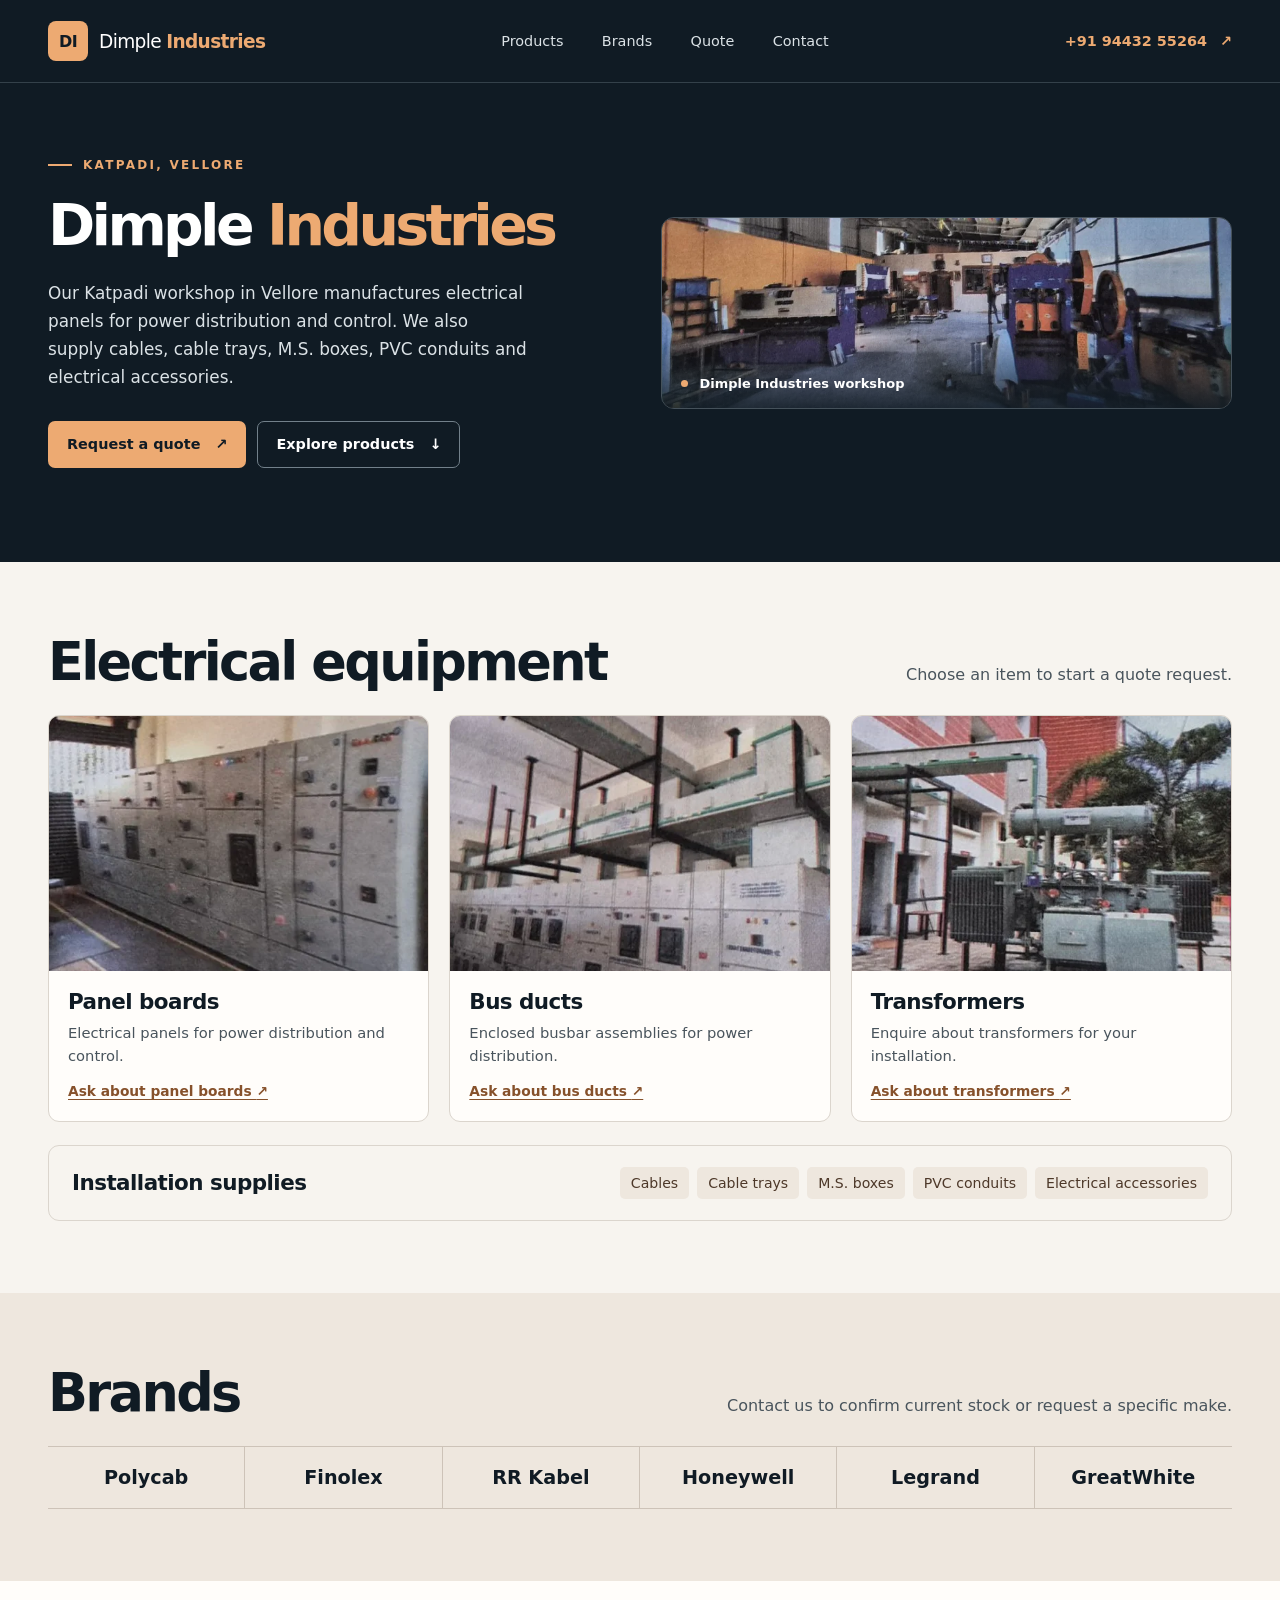
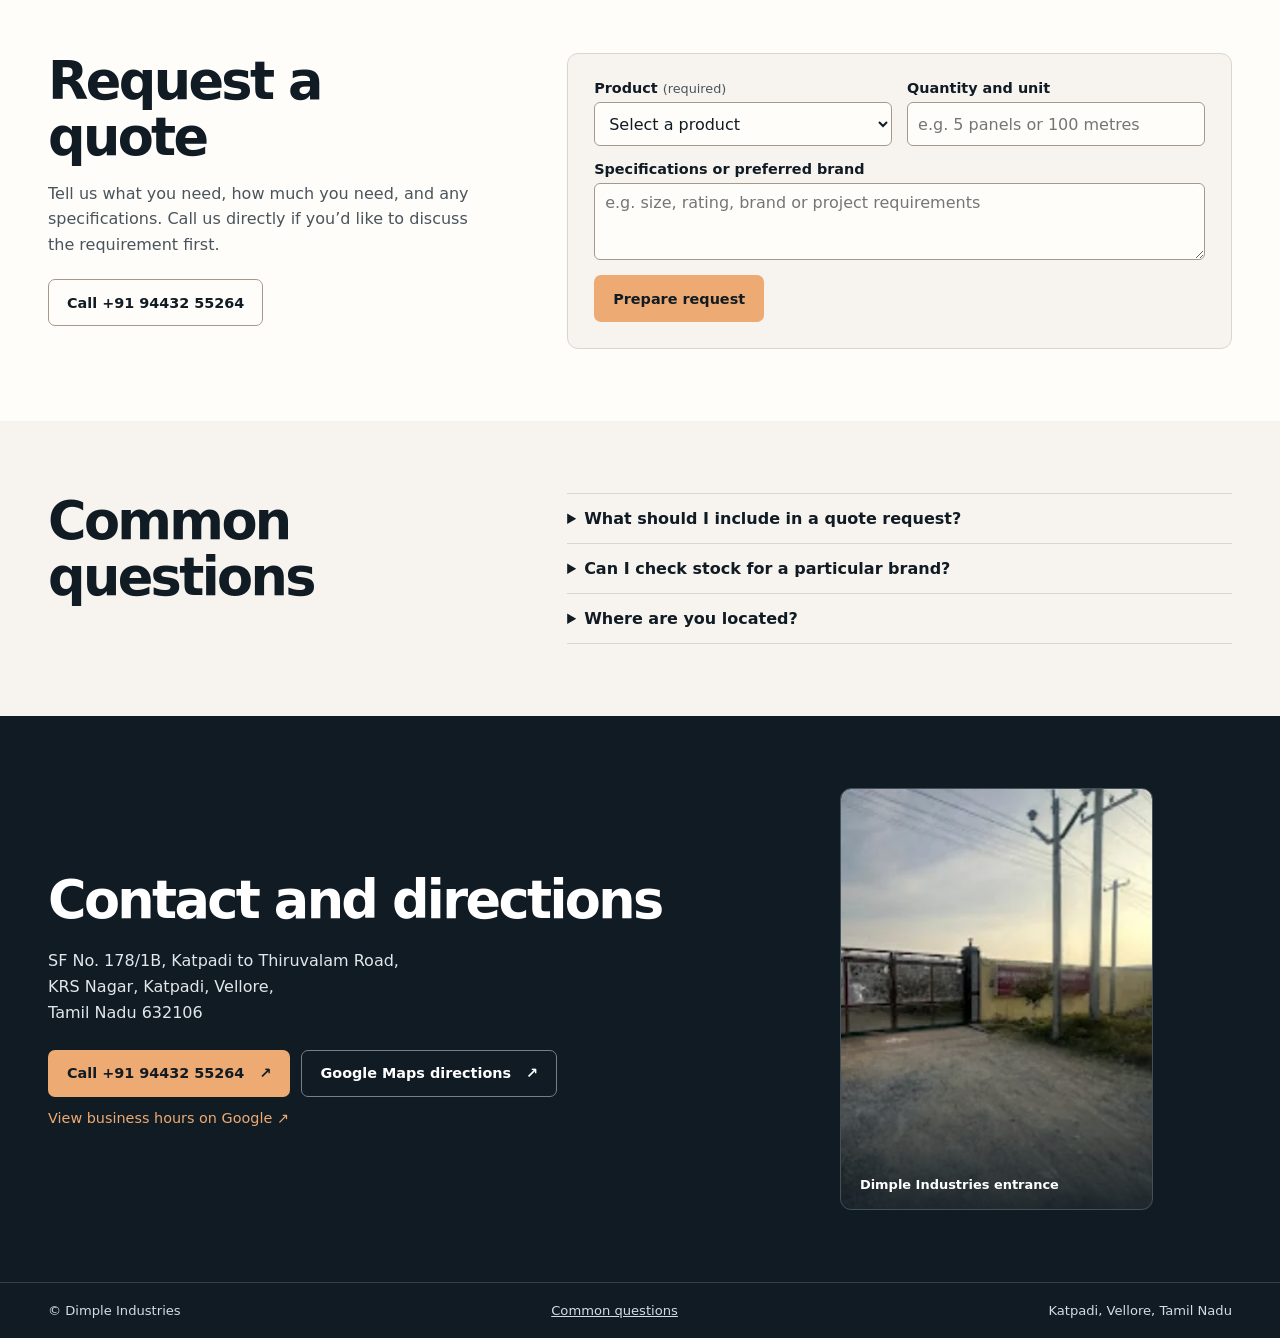
<file: index.html>
<!doctype html>
<html lang="en-IN">
<head>
  <meta charset="utf-8">
  <meta name="viewport" content="width=device-width,initial-scale=1">
  <meta name="theme-color" content="#101b24">
  <title>Dimple Electricals and Industries, Vellore | Electrical Panels</title>
  <meta name="description" content="Dimple Electricals and Industries in Katpadi, Vellore manufactures electrical panels and supplies bus ducts, cables, cable trays, M.S. boxes and PVC conduits.">
  <link rel="canonical" href="https://dimple-industries.github.io/">
  <meta property="og:type" content="website">
  <meta property="og:site_name" content="Dimple Electricals and Industries">
  <meta property="og:title" content="Dimple Electricals and Industries, Vellore | Electrical Panels">
  <meta property="og:description" content="Dimple Electricals and Industries in Katpadi, Vellore manufactures electrical panels and supplies bus ducts, cables, cable trays, M.S. boxes and PVC conduits.">
  <meta property="og:url" content="https://dimple-industries.github.io/">
  <meta property="og:image" content="https://dimple-industries.github.io/di-media/workshop.webp">
  <link rel="icon" href="/favicon.svg" type="image/svg+xml">
  <link rel="stylesheet" href="di-site.css?v=4">
  <script src="di-quote.js" defer></script>
  <script type="application/ld+json">
  {
    "@context": "https://schema.org",
    "@graph": [
      {
        "@type": "WebSite",
        "@id": "https://dimple-industries.github.io/#website",
        "url": "https://dimple-industries.github.io/",
        "name": "Dimple Electricals and Industries",
        "alternateName": "Dimple Industries",
        "publisher": {
          "@id": "https://dimple-industries.github.io/#business"
        }
      },
      {
        "@type": "LocalBusiness",
        "@id": "https://dimple-industries.github.io/#business",
        "name": "Dimple Electricals and Industries",
        "alternateName": [
          "Dimple Industries",
          "Dimple Electricals & Industries"
        ],
        "url": "https://dimple-industries.github.io/",
        "description": "Dimple Electricals and Industries in Katpadi, Vellore manufactures electrical panels and supplies bus ducts, cables, cable trays, M.S. boxes and PVC conduits.",
        "telephone": "+919443255264",
        "image": "https://dimple-industries.github.io/di-media/workshop.webp",
        "hasMap": "https://www.google.com/maps/search/?api=1&query=Dimple%20Industries%2C%20Vellore&query_place_id=ChIJU9nTv3ZJrTsRFhPtjKHGCrg",
        "address": {
          "@type": "PostalAddress",
          "streetAddress": "SF No. 178/1B, Katpadi to Thiruvalam Road, KRS Nagar, Katpadi",
          "addressLocality": "Vellore",
          "addressRegion": "Tamil Nadu",
          "postalCode": "632106",
          "addressCountry": "IN"
        },
        "geo": {
          "@type": "GeoCoordinates",
          "latitude": 12.9681714,
          "longitude": 79.2094973
        }
      }
    ]
  }
  </script>
</head>
<body>
  <a class="skip" href="#main">Skip to content</a>
  <header class="top">
    <div class="wrap top-inner">
      <a class="brand" href="./" aria-label="Dimple Industries home">
        <span class="mark" aria-hidden="true">DI</span>
        <span>Dimple <strong>Industries</strong></span>
      </a>
      <nav aria-label="Main navigation">
        <a href="#products">Products</a>
        <a href="#brands">Brands</a>
        <a href="#quote">Quote</a>
        <a href="#contact">Contact</a>
      </nav>
      <a class="top-call" href="tel:+919443255264">+91 94432 55264 <span aria-hidden="true">↗</span></a>
    </div>
  </header>
  <main id="main">
    <section class="hero" aria-labelledby="hero-title">
      <div class="wrap hero-grid">
        <div class="hero-copy">
          <p class="eyebrow"><span></span> Katpadi, Vellore</p>
          <h1 id="hero-title">Dimple <em>Industries</em></h1>
          <p class="intro">Our Katpadi workshop in Vellore manufactures electrical panels for power distribution and control. We also supply cables, cable trays, M.S. boxes, PVC conduits and electrical accessories.</p>
          <div class="actions">
            <a class="button primary" href="#quote">Request a quote <span aria-hidden="true">↗</span></a>
            <a class="button outline" href="#products">Explore products <span aria-hidden="true">↓</span></a>
          </div>
        </div>
        <figure class="hero-photo">
          <img src="di-media/workshop.webp" alt="Inside the Dimple Industries workshop with metalworking machinery" width="1050" height="350" fetchpriority="high">
          <figcaption><span aria-hidden="true"></span> Dimple Industries workshop</figcaption>
        </figure>
      </div>
    </section>

    <section id="products" class="products" aria-labelledby="products-title">
      <div class="wrap">
        <div class="section-heading">
          <h2 id="products-title">Electrical equipment</h2>
          <p>Choose an item to start a quote request.</p>
        </div>
        <div class="cards">
          <article class="card">
            <img src="di-media/panel-boards.webp" alt="A row of electrical panel boards" width="550" height="370" loading="lazy">
            <div>
              <h3>Panel boards</h3>
              <p>Electrical panels for power distribution and control.</p>
              <a class="product-quote" href="#quote" data-product="Panel boards">Ask about panel boards <span aria-hidden="true">↗</span></a>
            </div>
          </article>
          <article class="card">
            <img src="di-media/bus-ducts.webp" alt="Overhead bus ducts above electrical equipment" width="550" height="370" loading="lazy">
            <div>
              <h3>Bus ducts</h3>
              <p>Enclosed busbar assemblies for power distribution.</p>
              <a class="product-quote" href="#quote" data-product="Bus ducts">Ask about bus ducts <span aria-hidden="true">↗</span></a>
            </div>
          </article>
          <article class="card">
            <img src="di-media/transformer.webp" alt="An installed outdoor electrical transformer" width="550" height="370" loading="lazy">
            <div>
              <h3>Transformers</h3>
              <p>Enquire about transformers for your installation.</p>
              <a class="product-quote" href="#quote" data-product="Transformers">Ask about transformers <span aria-hidden="true">↗</span></a>
            </div>
          </article>
        </div>
        <div class="materials">
          <h3>Installation supplies</h3>
          <ul>
            <li><a href="#quote" data-product="Cables">Cables</a></li>
            <li><a href="#quote" data-product="Cable trays">Cable trays</a></li>
            <li><a href="#quote" data-product="M.S. boxes">M.S. boxes</a></li>
            <li><a href="#quote" data-product="PVC conduits">PVC conduits</a></li>
            <li><a href="#quote" data-product="Electrical accessories">Electrical accessories</a></li>
          </ul>
        </div>
      </div>
    </section>

    <section id="brands" class="brands" aria-labelledby="brands-title">
      <div class="wrap">
        <div class="section-heading">
          <h2 id="brands-title">Brands</h2>
          <p>Contact us to confirm current stock or request a specific make.</p>
        </div>
        <ul class="brand-list">
          <li>Polycab</li><li>Finolex</li><li>RR Kabel</li><li>Honeywell</li><li>Legrand</li><li>GreatWhite</li>
        </ul>
      </div>
    </section>

    <section id="quote" class="quote" aria-labelledby="quote-title">
      <div class="wrap quote-grid">
        <div class="quote-copy">
          <h2 id="quote-title">Request a quote</h2>
          <p>Tell us what you need, how much you need, and any specifications. Call us directly if you’d like to discuss the requirement first.</p>
          <a class="button quote-secondary" href="tel:+919443255264">Call +91 94432 55264</a>
        </div>
        <form id="quote-form" class="quote-form" hidden>
          <div class="quote-fields">
            <label for="quote-product">
              Product <span>(required)</span>
              <select id="quote-product" name="product" required>
                <option value="">Select a product</option>
                <option>Panel boards</option>
                <option>Bus ducts</option>
                <option>Transformers</option>
                <option>Cables</option>
                <option>Cable trays</option>
                <option>M.S. boxes</option>
                <option>PVC conduits</option>
                <option>Electrical accessories</option>
                <option>Other electrical requirement</option>
              </select>
            </label>
            <label for="quote-quantity">
              Quantity and unit
              <input id="quote-quantity" name="quantity" type="text" maxlength="60" placeholder="e.g. 5 panels or 100 metres">
            </label>
            <label for="quote-details" class="quote-details">
              Specifications or preferred brand
              <textarea id="quote-details" name="details" rows="3" maxlength="500" placeholder="e.g. size, rating, brand or project requirements"></textarea>
            </label>
          </div>
          <button class="button primary" type="submit">Prepare request</button>
          <div id="quote-result" class="quote-result" hidden>
            <label for="quote-message">Your request</label>
            <textarea id="quote-message" rows="5" readonly aria-describedby="quote-instructions"></textarea>
            <p id="quote-instructions">Copy your request, then open SMS to paste and send it.</p>
            <div class="actions">
              <button id="quote-copy" class="button primary" type="button">Copy request</button>
              <a class="button quote-secondary" href="sms:+919443255264">Open SMS</a>
            </div>
            <p id="quote-status" role="status"></p>
          </div>
        </form>
      </div>
    </section>

    <section id="faq" class="faq" aria-labelledby="faq-title">
      <div class="wrap faq-grid">
        <h2 id="faq-title">Common questions</h2>
        <div class="faq-list">
          <details>
            <summary>What should I include in a quote request?</summary>
            <p>Include the product, quantity and unit, and any size, electrical rating, or preferred brand. Mention the project requirement if it affects the specification.</p>
          </details>
          <details>
            <summary>Can I check stock for a particular brand?</summary>
            <p>Call <a href="tel:+919443255264">+91 94432 55264</a> with the brand, model, and quantity so we can confirm availability.</p>
          </details>
          <details>
            <summary>Where are you located?</summary>
            <p>We’re on Katpadi to Thiruvalam Road in KRS Nagar, Katpadi, Vellore. Visit <a href="#contact">Contact and directions</a> for the map and business hours.</p>
          </details>
        </div>
      </div>
    </section>

    <section id="contact" class="contact" aria-labelledby="contact-title">
      <div class="wrap contact-grid">
        <div class="contact-copy">
          <h2 id="contact-title">Contact and directions</h2>
          <address>SF No. 178/1B, Katpadi to Thiruvalam Road,<br>KRS Nagar, Katpadi, Vellore,<br>Tamil Nadu 632106</address>
          <div class="actions">
            <a class="button primary" href="tel:+919443255264">Call +91 94432 55264 <span aria-hidden="true">↗</span></a>
            <a class="button outline" href="https://www.google.com/maps/dir/?api=1&amp;destination=Dimple%20Industries%2C%20Katpadi%2C%20Vellore&amp;destination_place_id=ChIJU9nTv3ZJrTsRFhPtjKHGCrg">Google Maps directions <span aria-hidden="true">↗</span></a>
          </div>
          <p class="listing"><a href="https://www.google.com/maps/search/?api=1&amp;query=Dimple%20Industries%2C%20Vellore&amp;query_place_id=ChIJU9nTv3ZJrTsRFhPtjKHGCrg">View business hours on Google <span aria-hidden="true">↗</span></a></p>
        </div>
        <figure class="contact-photo">
          <img src="di-media/entrance.webp" width="313" height="422" alt="Roadside entrance shown on the Dimple Industries Google Business Profile" loading="lazy">
          <figcaption>Dimple Industries entrance</figcaption>
        </figure>
      </div>
    </section>
  </main>
  <footer>
    <div class="wrap footer-inner">
      <span>© Dimple Industries</span>
      <a href="#faq">Common questions</a>
      <span>Katpadi, Vellore, Tamil Nadu</span>
    </div>
  </footer>
</body>
</html>
</file>
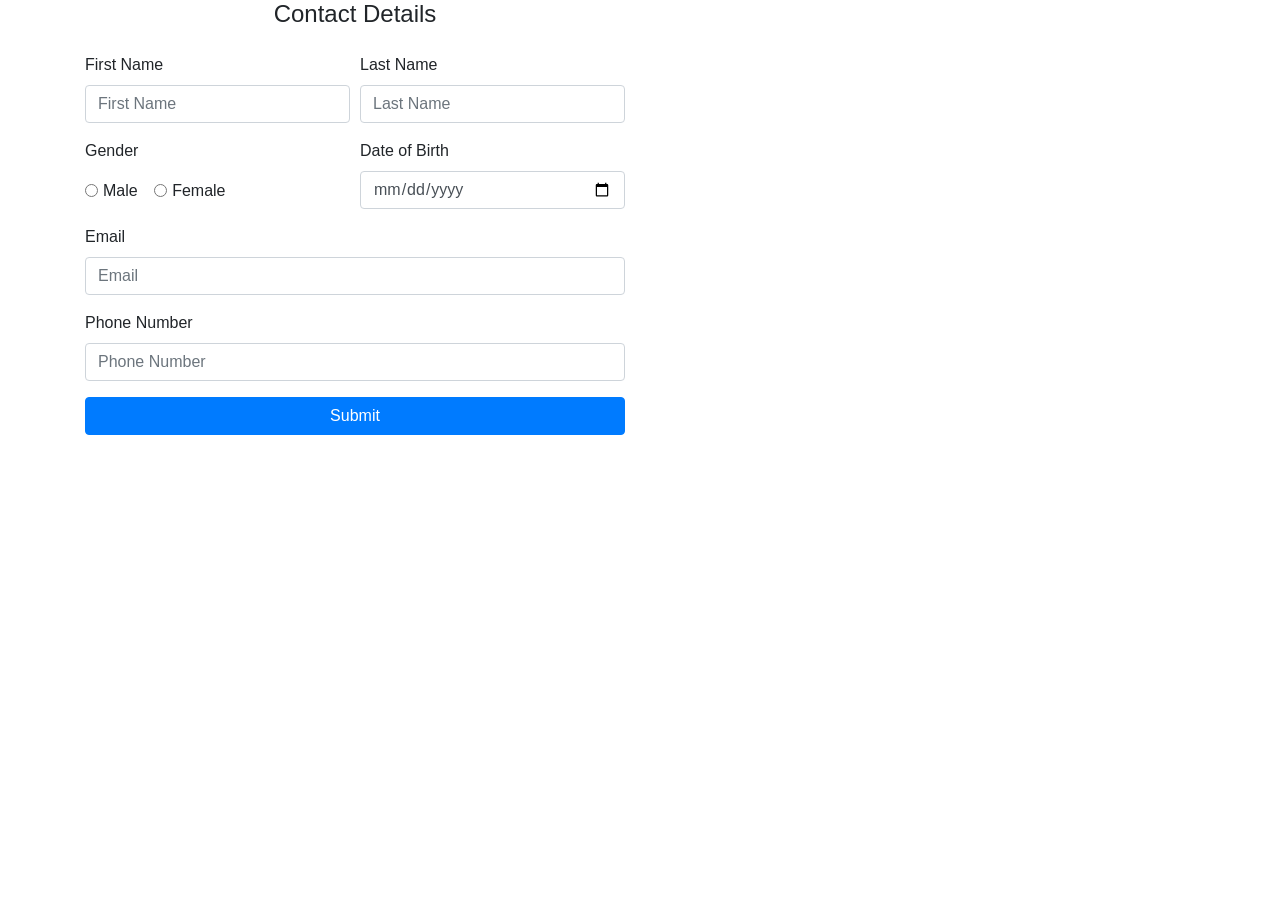
<file: appoinment.html>
<!DOCTYPE html>
<html>
  <head>
  
    <link rel="stylesheet" href="https://cdn.jsdelivr.net/npm/bootstrap@4.5.3/dist/css/bootstrap.min.css"
 integrity="sha384-TX8t27EcRE3e/ihU7zmQxVncDAy5uIKz4rEkgIXeMed4M0jlfIDPvg6uqKI2xXr2" 
crossorigin="anonymous">
  </head>
  
  <body>
    <div class="container">
            <div class="row">
                <div class="col-6">
                    <form id="myForm" onsubmit="handleFormSubmit(this)">
                        <p class="h4 mb-4 text-center">Contact Details</p>

                        <div class="form-row">
                            <div class="form-group col-md-6">
                                <label for="first_name">First Name</label>
                                <input type="text" class="form-control" id="first_name" name="first_name" placeholder="First Name">
                            </div>
                            <div class="form-group col-md-6">
                                <label for="last_name">Last Name</label>
                                <input type="text" class="form-control" id="last_name" name="last_name" placeholder="Last Name">
                            </div>
                        </div>

                        <div class="form-row">
                            <div class="form-group col-md-6">
                                <p>Gender</p>
                                <div class="form-check form-check-inline">
                                    <input class="form-check-input" type="radio" name="gender" id="male" value="male">
                                    <label class="form-check-label" for="male">Male</label>
                                </div>
                                <div class="form-check form-check-inline">
                                    <input class="form-check-input" type="radio" name="gender" id="female" value="female">
                                    <label class="form-check-label" for="female">Female</label>
                                </div>
                            </div>
                            <div class="form-group col-md-6">
                                <label for="dateOfBirth">Date of Birth</label>
                                <input type="date" class="form-control" id="dateOfBirth" name="dateOfBirth">
                            </div>
                        </div>

                        <div class="form-group">
                            <label for="email">Email</label>
                            <input type="email" class="form-control" id="email" name="email" placeholder="Email">
                        </div>

                        <div class="form-group">
                            <label for="phone">Phone Number</label>
                            <input type="tel" class="form-control" id="phone" name="phone" placeholder="Phone Number">
                        </div>

                        <button type="submit" class="btn btn-primary btn-block">Submit</button>
                    </form>
                    <div id="output"></div>
                </div>
            </div>      
        </div>
  </body>
</html>
</file>
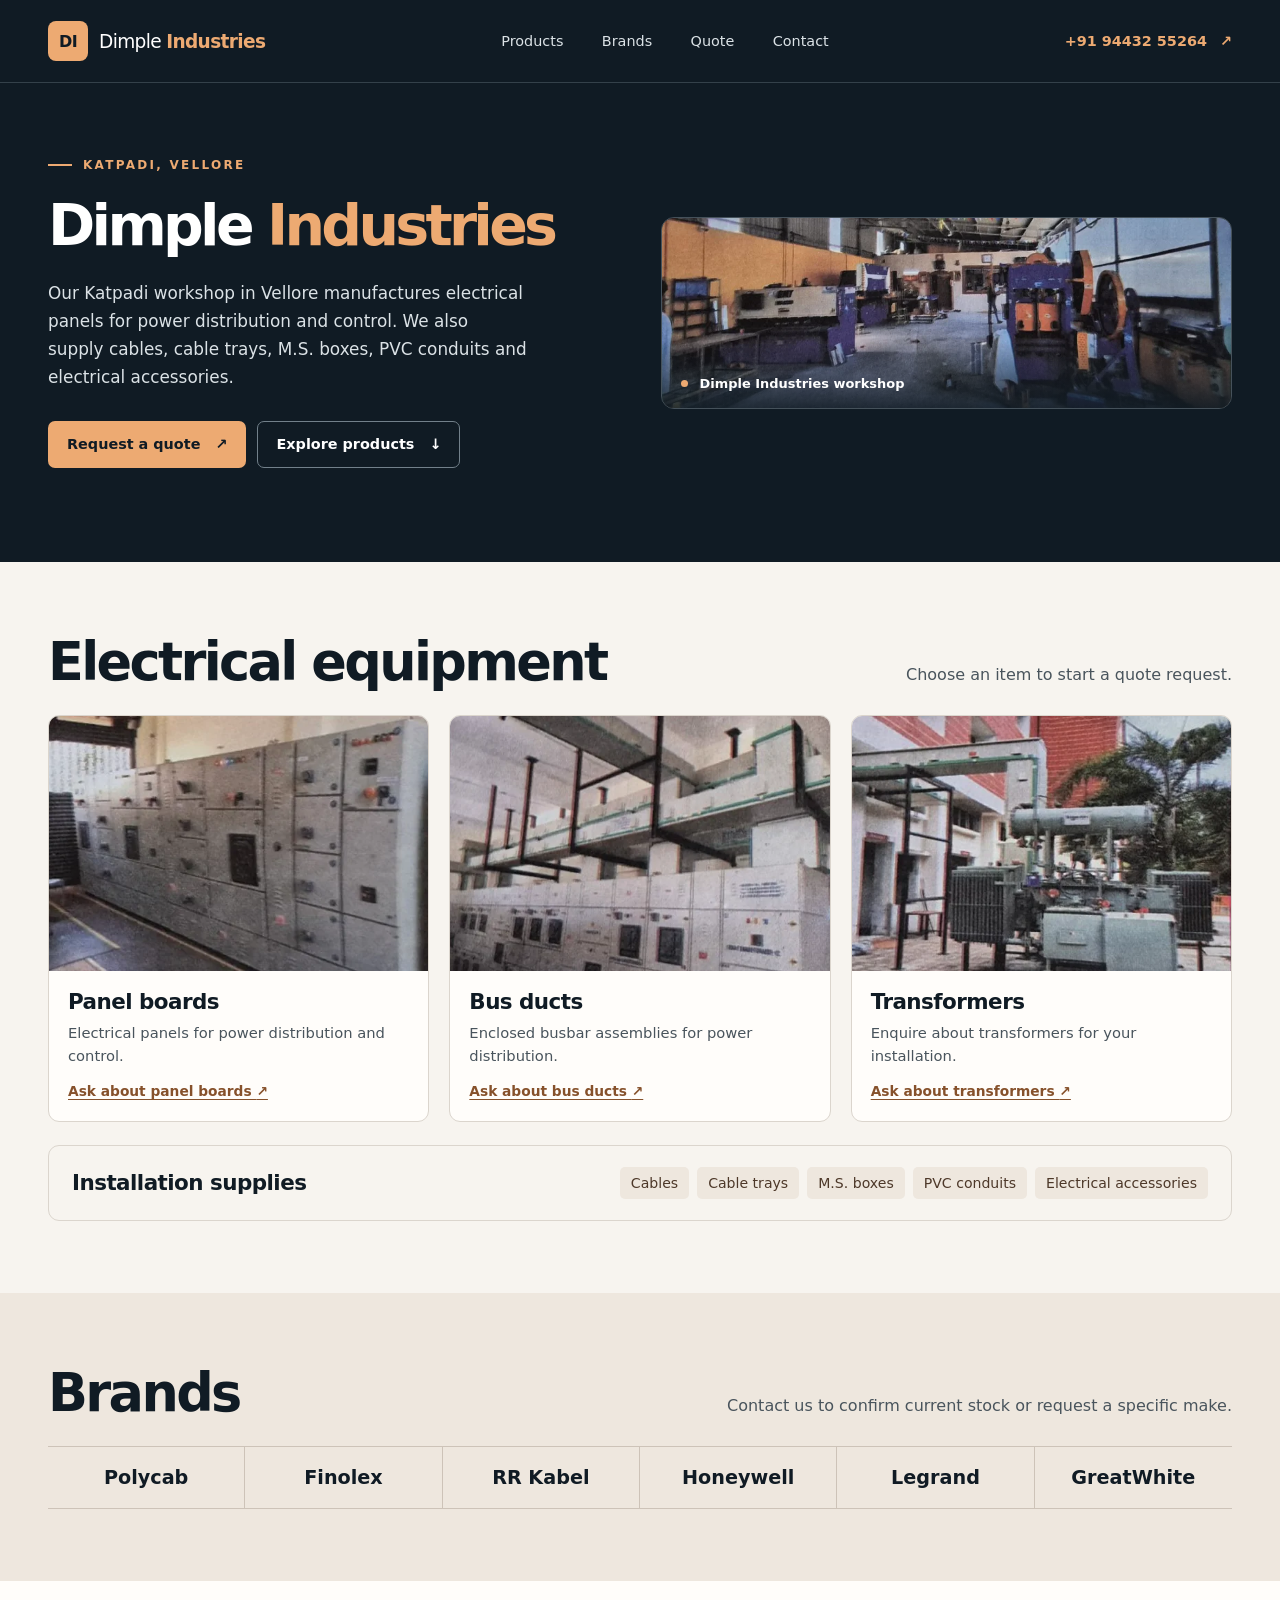
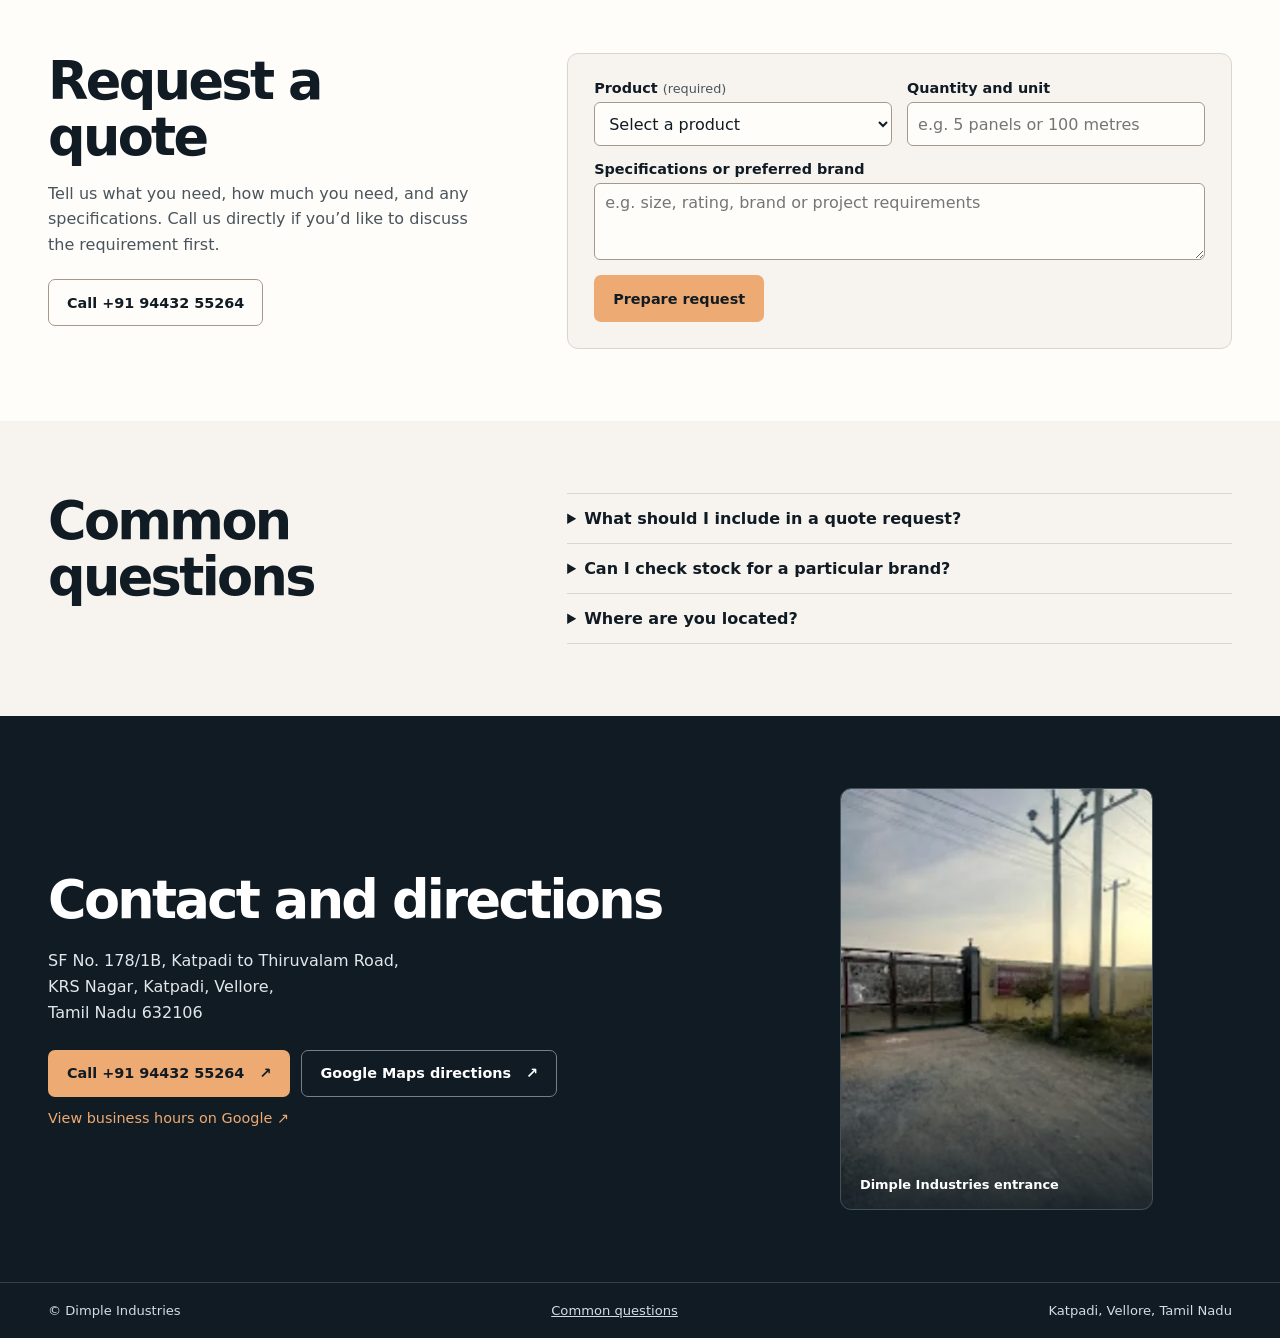
<file: contact.html>
<!doctype html>
<html lang="en-IN">
<head>
  <meta charset="utf-8">
  <meta name="viewport" content="width=device-width,initial-scale=1">
  <meta http-equiv="refresh" content="0; url=./#contact">
  <link rel="canonical" href="https://dimple-industries.github.io/">
  <title>Contact and directions | Dimple Industries</title>
</head>
<body>
  <p><a href="./#contact">Contact and directions at Dimple Industries</a></p>
</body>
</html>
</file>
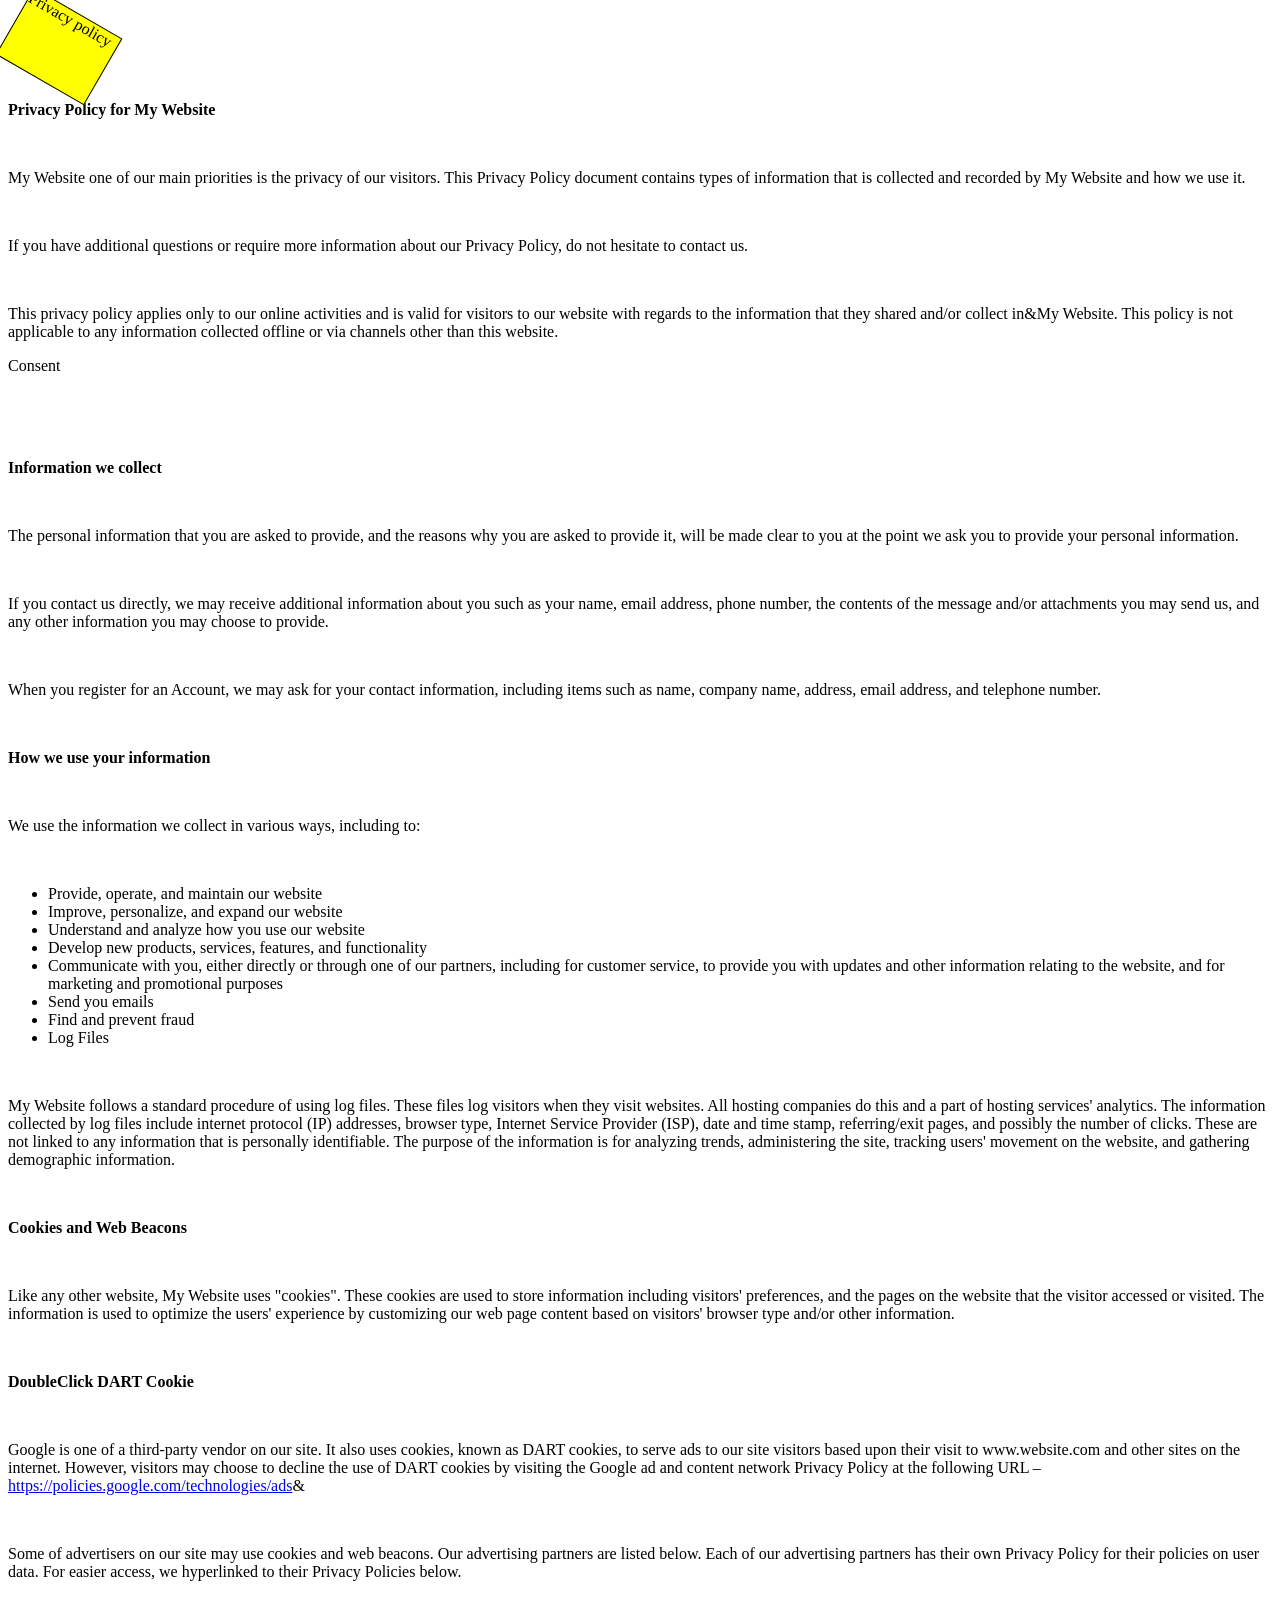
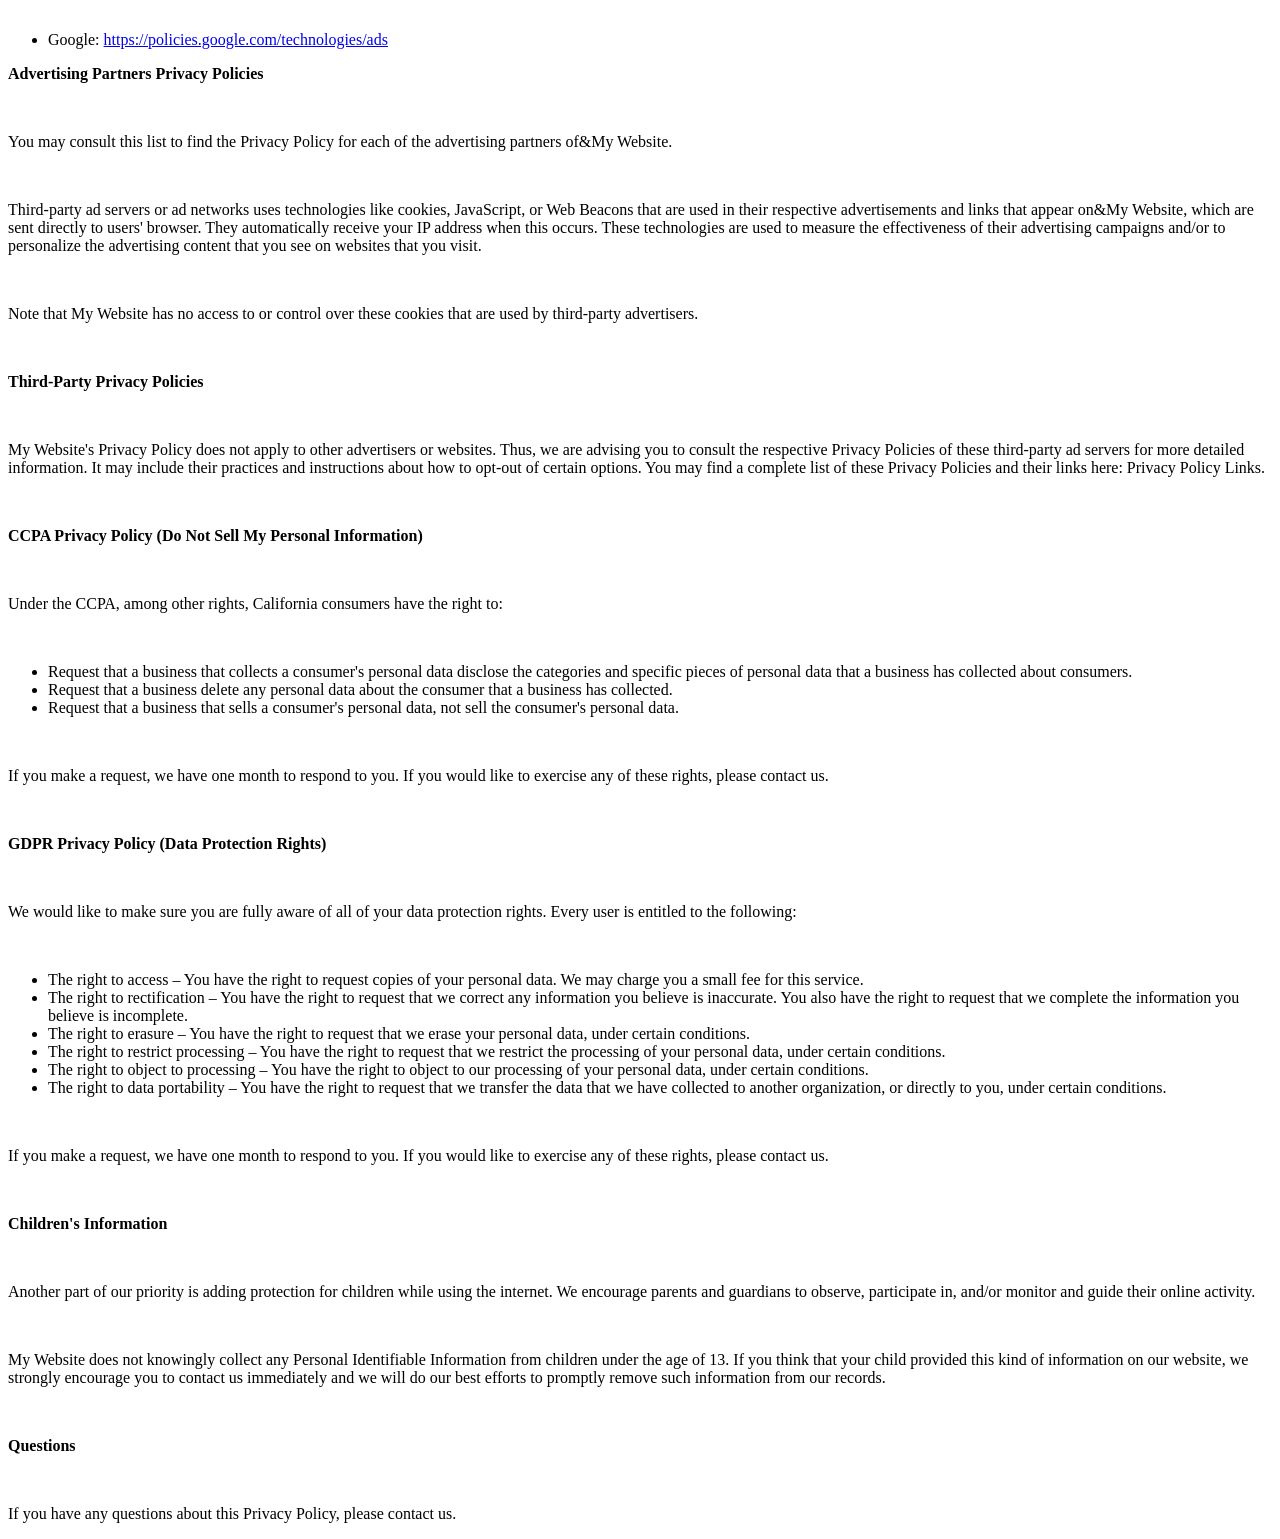
<file: privacypolicy.html>
<!DOCTYPE html>
<html>
<title>Web Page Design</title>
<head>
<style type="text/css">
div
{
   width:100px;
   height:75px;
   background-color:red;
   border:1px solid black;
}
#div2
{
   transform:rotate(30deg);
   -ms-transform:rotate(30deg); /* IE 9 */
   -moz-transform:rotate(30deg); /* Firefox */
   -webkit-transform:rotate(30deg); /* Safari and Chrome */
   -o-transform:rotate(30deg); /* Opera */
   background-color:yellow;
}
</style>
</head>
<body>

<div id="div2">Privacy policy</div>


<p><strong>Privacy Policy for My Website</strong></p>
<p><br></p>
<p>My Website one of our main priorities is the privacy of our visitors. This Privacy Policy document contains types of information that is collected and recorded by My Website and how we use it.</p>
<p><br></p>
<p>If you have additional questions or require more information about our Privacy Policy, do not hesitate to contact us.</p>
<p><br></p>
<p>This privacy policy applies only to our online activities and is valid for visitors to our website with regards to the information that they shared and/or collect in&My Website. This policy is not applicable to any information collected offline or via channels other than this website.</p>
<p>Consent</p>
<p><br></p>

<p><br></p>
<p><strong>Information we collect</strong></p>
<p><br></p>
<p>The personal information that you are asked to provide, and the reasons why you are asked to provide it, will be made clear to you at the point we ask you to provide your personal information.</p>
<p><br></p>
<p>If you contact us directly, we may receive additional information about you such as your name, email address, phone number, the contents of the message and/or attachments you may send us, and any other information you may choose to provide.</p>
<p><br></p>
<p>When you register for an Account, we may ask for your contact information, including items such as name, company name, address, email address, and telephone number.</p>
<p><br></p>
<p><strong>How we use your information</strong></p>
<p><br></p>
<p>We use the information we collect in various ways, including to:</p>
<p><br></p>
<ul>
    <li>Provide, operate, and maintain our website</li>
    <li>Improve, personalize, and expand our website</li>
    <li>Understand and analyze how you use our website</li>
    <li>Develop new products, services, features, and functionality</li>
    <li>Communicate with you, either directly or through one of our partners, including for customer service, to provide you with updates and other information relating to the website, and for marketing and promotional purposes</li>
    <li>Send you emails</li>
    <li>Find and prevent fraud</li>
    <li>Log Files</li>
</ul>
<p><br></p>
<p>My Website follows a standard procedure of using log files. These files log visitors when they visit websites. All hosting companies do this and a part of hosting services' analytics. The information collected by log files include internet protocol (IP) addresses, browser type, Internet Service Provider (ISP), date and time stamp, referring/exit pages, and possibly the number of clicks. These are not linked to any information that is personally identifiable. The purpose of the information is for analyzing trends, administering the site, tracking users' movement on the website, and gathering demographic information.</p>
<p><br></p>
<p><strong>Cookies and Web Beacons</strong></p>
<p><br></p>
<p>Like any other website, My Website uses "cookies". These cookies are used to store information including visitors' preferences, and the pages on the website that the visitor accessed or visited. The information is used to optimize the users' experience by customizing our web page content based on visitors' browser type and/or other information.</p>
<p><br></p>
<p><strong>DoubleClick DART Cookie</strong></p>
<p><br></p>
<p>Google is one of a third-party vendor on our site. It also uses cookies, known as DART cookies, to serve ads to our site visitors based upon their visit to www.website.com and other sites on the internet. However, visitors may choose to decline the use of DART cookies by visiting the Google ad and content network Privacy Policy at the following URL &ndash; <a href="https://policies.google.com/technologies/ads"><span class="s1">https://policies.google.com/technologies/ads</span></a><span class="Apple-converted-space">&</span></p>
<p><br></p>
<p>Some of advertisers on our site may use cookies and web beacons. Our advertising partners are listed below. Each of our advertising partners has their own Privacy Policy for their policies on user data. For easier access, we hyperlinked to their Privacy Policies below.</p>
<p><br></p>
<ul>
    <li>Google: <a href="https://policies.google.com/technologies/ads"><span class="s1">https://policies.google.com/technologies/ads</span></a></li>
</ul>
<p><strong>Advertising Partners Privacy Policies</strong></p>
<p><br></p>
<p>You may consult this list to find the Privacy Policy for each of the advertising partners of&My Website.</p>
<p><br></p>
<p>Third-party ad servers or ad networks uses technologies like cookies, JavaScript, or Web Beacons that are used in their respective advertisements and links that appear on&My Website, which are sent directly to users' browser. They automatically receive your IP address when this occurs. These technologies are used to measure the effectiveness of their advertising campaigns and/or to personalize the advertising content that you see on websites that you visit.</p>
<p><br></p>
<p>Note that My Website has no access to or control over these cookies that are used by third-party advertisers.</p>
<p><br></p>
<p><strong>Third-Party Privacy Policies</strong></p>
<p><br></p>
<p>My Website's Privacy Policy does not apply to other advertisers or websites. Thus, we are advising you to consult the respective Privacy Policies of these third-party ad servers for more detailed information. It may include their practices and instructions about how to opt-out of certain options. You may find a complete list of these Privacy Policies and their links here: Privacy Policy Links.</p>
  <p><br></p>
<p><strong>CCPA Privacy Policy (Do Not Sell My Personal Information)</strong></p>
<p><br></p>
<p>Under the CCPA, among other rights, California consumers have the right to:</p>
<p><br></p>
<ul>
    <li>Request that a business that collects a consumer's personal data disclose the categories and specific pieces of personal data that a business has collected about consumers.</li>
    <li>Request that a business delete any personal data about the consumer that a business has collected.</li>
    <li>Request that a business that sells a consumer's personal data, not sell the consumer's personal data.</li>
</ul>
<p><br></p>
<p>If you make a request, we have one month to respond to you. If you would like to exercise any of these rights, please contact us.</p>
<p><br></p>
<p><strong>GDPR Privacy Policy (Data Protection Rights)</strong></p>
<p><br></p>
<p>We would like to make sure you are fully aware of all of your data protection rights. Every user is entitled to the following:</p>
<p><br></p>
<ul>
    <li>The right to access &ndash; You have the right to request copies of your personal data. We may charge you a small fee for this service.</li>
    <li>The right to rectification &ndash; You have the right to request that we correct any information you believe is inaccurate. You also have the right to request that we complete the information you believe is incomplete.</li>
    <li>The right to erasure &ndash; You have the right to request that we erase your personal data, under certain conditions.</li>
    <li>The right to restrict processing &ndash; You have the right to request that we restrict the processing of your personal data, under certain conditions.</li>
    <li>The right to object to processing &ndash; You have the right to object to our processing of your personal data, under certain conditions.</li>
    <li>The right to data portability &ndash; You have the right to request that we transfer the data that we have collected to another organization, or directly to you, under certain conditions.</li>
</ul>
<p><br></p>
<p>If you make a request, we have one month to respond to you. If you would like to exercise any of these rights, please contact us.</p>
<p><br></p>
<p><strong>Children's Information</strong></p>
<p><br></p>
<p>Another part of our priority is adding protection for children while using the internet. We encourage parents and guardians to observe, participate in, and/or monitor and guide their online activity.</p>
<p><br></p>
<p>My Website does not knowingly collect any Personal Identifiable Information from children under the age of 13. If you think that your child provided this kind of information on our website, we strongly encourage you to contact us immediately and we will do our best efforts to promptly remove such information from our records.</p>
<p><br></p>
<p><strong>Questions</strong></p>
<p><br></p>
<p>If you have any questions about this Privacy Policy, please contact us.</p>



</body>
</html>
</file>
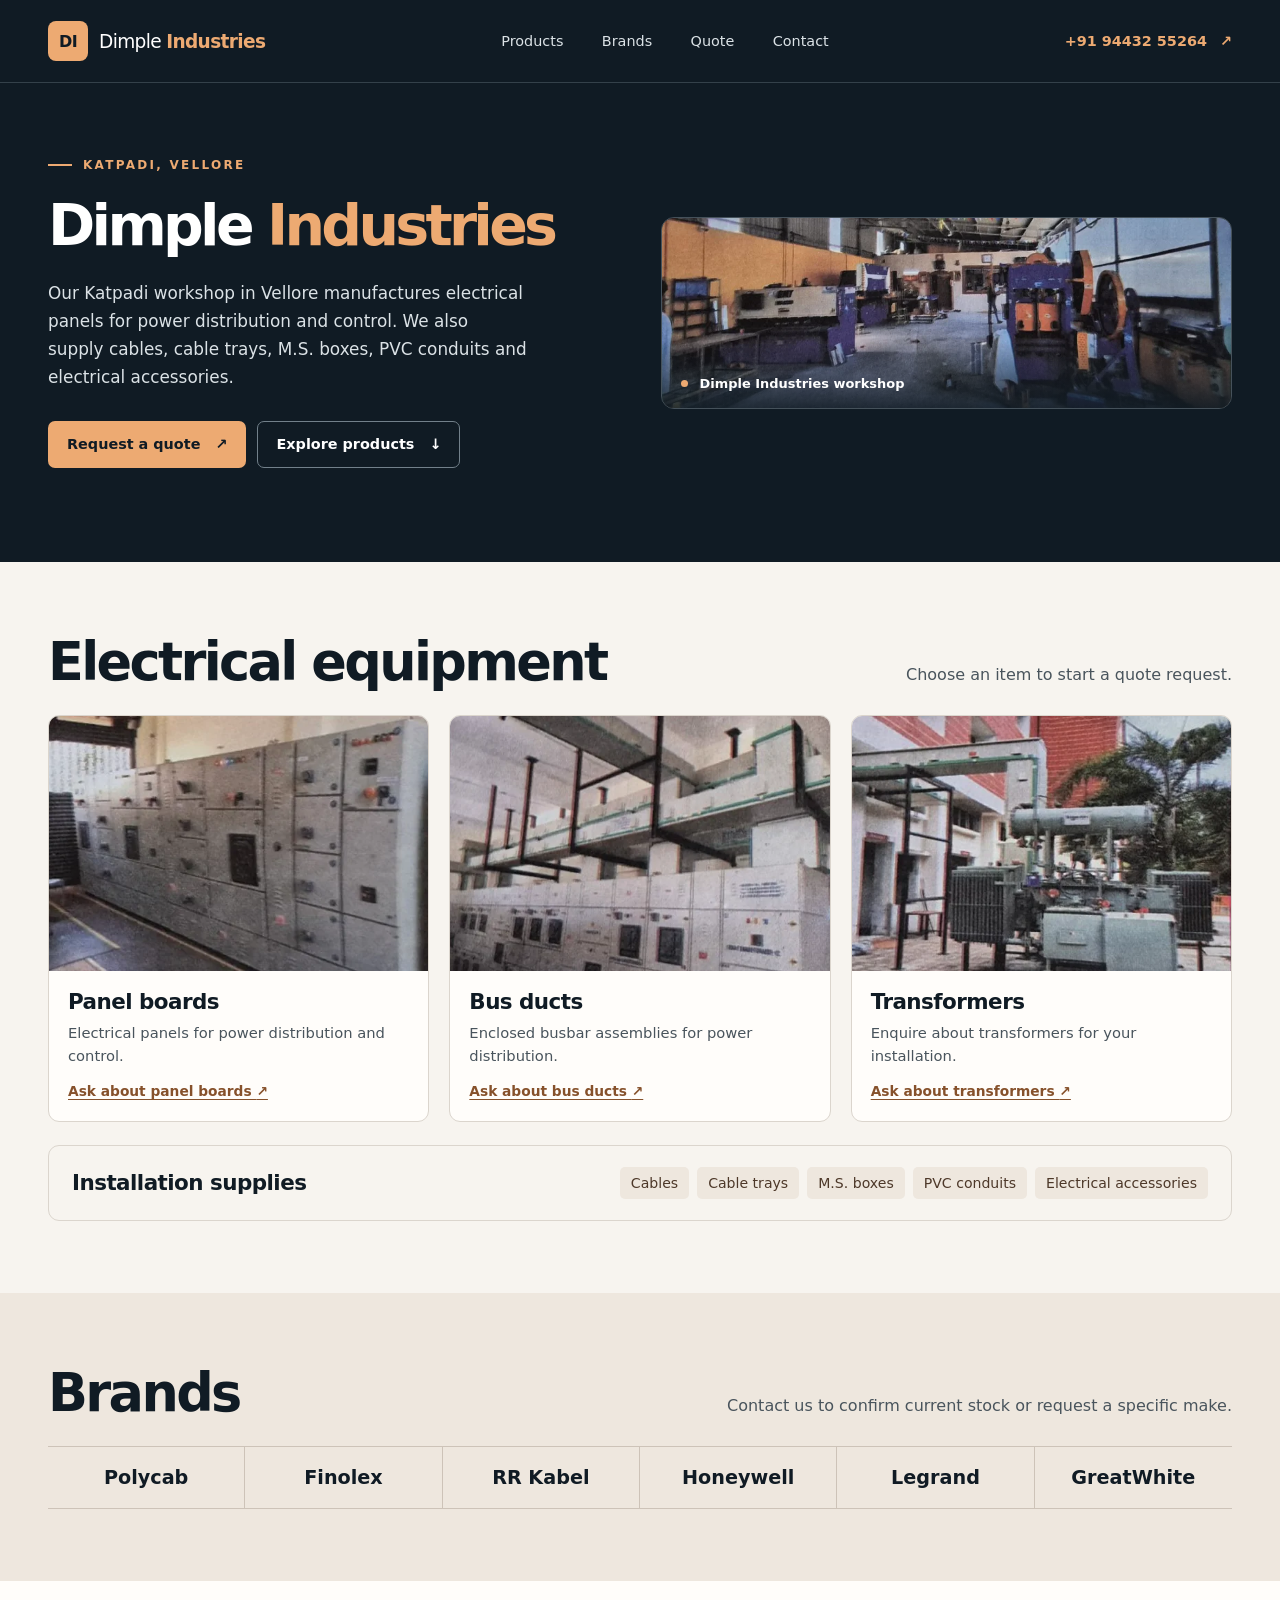
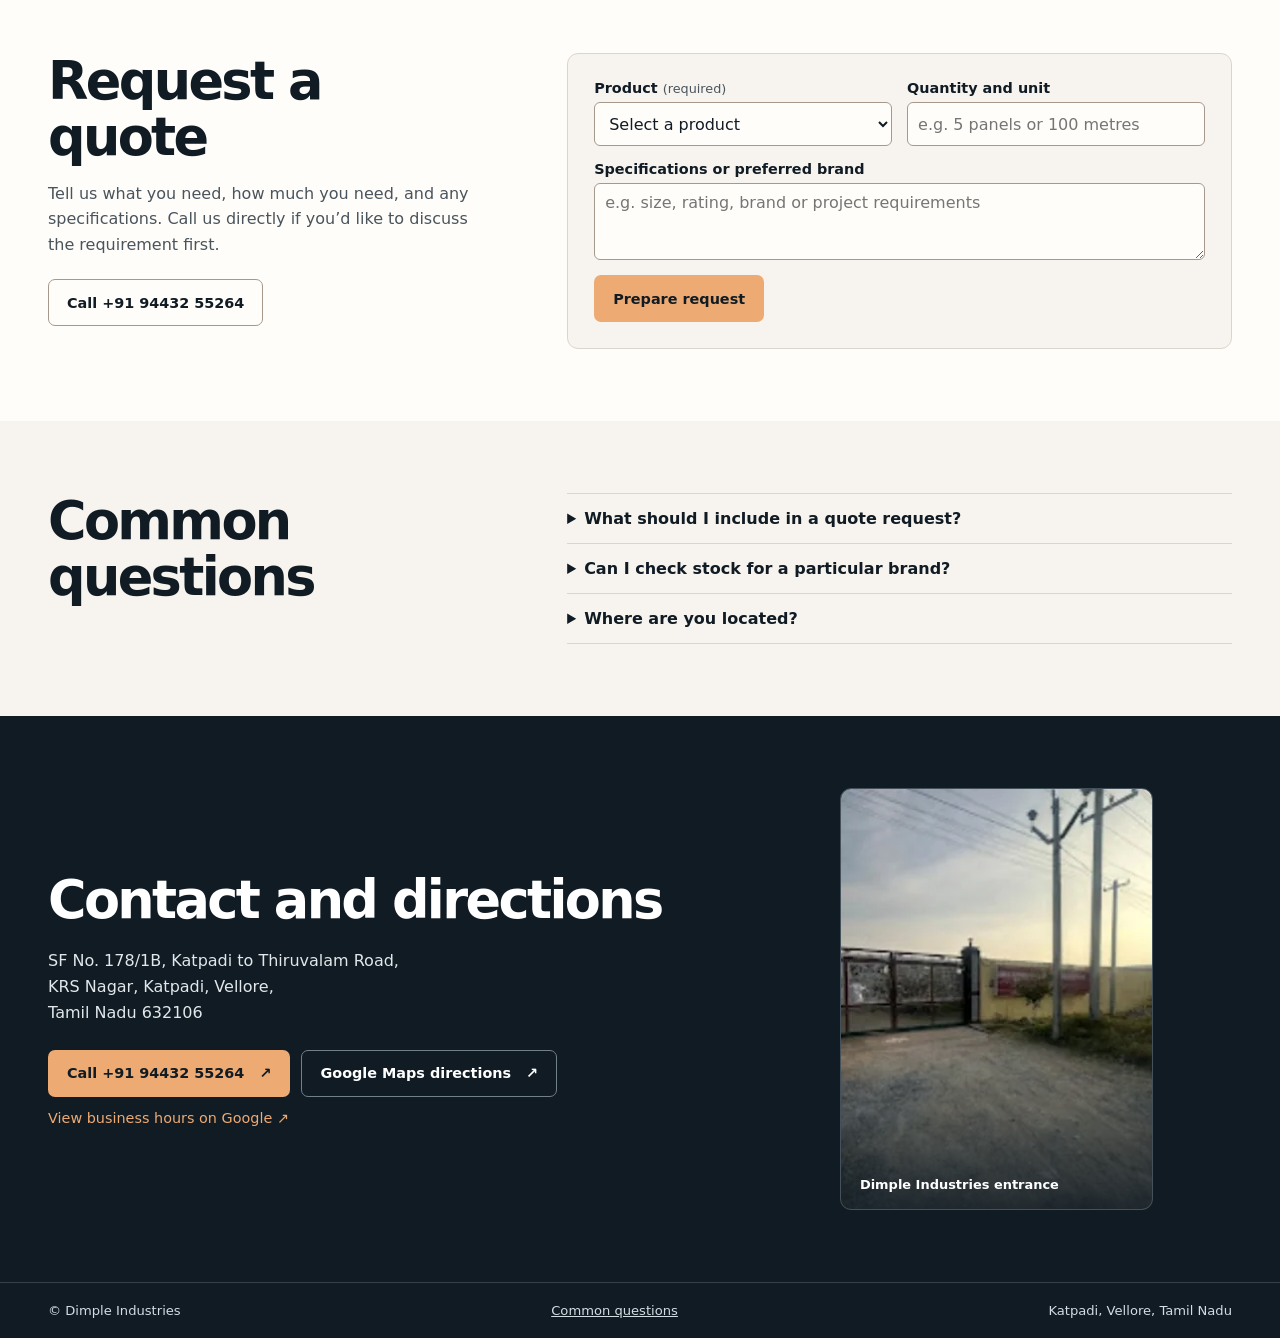
<file: services.html>
<!doctype html>
<html lang="en-IN">
<head>
  <meta charset="utf-8">
  <meta name="viewport" content="width=device-width,initial-scale=1">
  <meta http-equiv="refresh" content="0; url=./#products">
  <link rel="canonical" href="https://dimple-industries.github.io/">
  <title>Electrical equipment | Dimple Industries</title>
</head>
<body>
  <p><a href="./#products">Electrical equipment at Dimple Industries</a></p>
</body>
</html>
</file>
<file: di-site.css>
:root {
  color-scheme: light;
  --ink: #101b24;
  --paper: #f7f4ef;
  --copper: #edaa72;
  --rust: #86512b;
  --body: #49545c;
  --line: #dbd5cd;
  font-family: "Inter", system-ui, sans-serif;
  color: var(--ink);
  background: var(--paper);
}
* { box-sizing: border-box; }
html { scroll-behavior: smooth; }
body { margin: 0; }
a { color: inherit; }
img { display: block; width: 100%; height: auto; }
figure, p, h1, h2, h3 { margin: 0; }
ul { padding: 0; margin: 0; list-style: none; }
.wrap { max-width: 1240px; width: calc(100% - 96px); margin: 0 auto; }
:focus-visible { outline: 3px solid #b16839; outline-offset: 5px; }
.skip {
  position: absolute;
  top: 8px;
  left: 8px;
  z-index: 2;
  padding: 12px;
  background: white;
  transform: translateY(-150%);
}
.skip:focus { transform: none; }

.top { background: var(--ink); color: #fff; border-bottom: 1px solid #34414a; }
.top-inner { min-height: 82px; display: flex; align-items: center; justify-content: space-between; gap: 24px; }
.brand, .top-call, nav a { text-decoration: none; }
.brand { display: flex; align-items: center; gap: 11px; font-size: 1.16rem; letter-spacing: -.035em; white-space: nowrap; }
.brand strong { color: var(--copper); font-weight: 650; }
.mark { width: 40px; height: 40px; display: grid; place-items: center; background: var(--copper); color: var(--ink); font-size: 1rem; font-weight: 850; border-radius: 8px; }
nav { display: flex; gap: clamp(18px, 3vw, 42px); }
nav a { padding: 12px 0; color: #dbe2e6; font-size: .9rem; }
nav a:hover, .top-call:hover, .listing a:hover { text-decoration: underline; text-underline-offset: 5px; }
.top-call { color: var(--copper); font-size: .9rem; font-weight: 700; white-space: nowrap; }
.top-call span { margin-left: 8px; }

.hero { background: var(--ink); color: #fff; padding: 75px 0 94px; }
.hero-grid { display: grid; grid-template-columns: 1fr 1.04fr; align-items: center; gap: clamp(30px, 5vw, 84px); }
.eyebrow { display: flex; align-items: center; gap: 11px; color: var(--copper); font-size: .75rem; text-transform: uppercase; letter-spacing: .19em; font-weight: 750; margin-bottom: 24px; }
.eyebrow span { width: 24px; height: 2px; background: currentColor; }
h1, h2, h3 { font-family: "Barlow", "Inter", system-ui, sans-serif; }
h1 { font-size: clamp(2.15rem, 4.45vw, 4.15rem); line-height: 1.04; letter-spacing: -.065em; font-weight: 800; }
h1 em { color: var(--copper); font-style: normal; }
.intro { max-width: 480px; font-size: 1.055rem; line-height: 1.65; color: #dbe2e6; margin: 25px 0 29px; }
.actions { display: flex; flex-wrap: wrap; gap: 11px; }
.button { display: inline-flex; align-items: center; justify-content: space-between; gap: 15px; padding: 13px 18px; min-height: 47px; border: 1px solid transparent; border-radius: 7px; text-decoration: none; font-size: .9rem; font-weight: 750; }
.primary { background: var(--copper); color: var(--ink); }
.primary:hover { background: #ffc69a; }
.outline { color: #fff; border-color: #72808a; }
.outline:hover { border-color: #fff; }
.hero-photo { position: relative; border-radius: 13px; overflow: hidden; background: #2a333a; border: 1px solid #45515a; }
.hero-photo::after { content: ""; position: absolute; inset: 0; background: linear-gradient(0deg, #101b24dd, transparent 35%); pointer-events: none; }
.hero-photo figcaption, .contact-photo figcaption { position: absolute; z-index: 1; bottom: 17px; left: 19px; color: #fff; font-size: .81rem; font-weight: 650; }
.hero-photo figcaption span { display: inline-block; width: 7px; height: 7px; margin-right: 7px; background: var(--copper); border-radius: 50%; vertical-align: 1px; }

.products, .brands, .contact { padding: 72px 0; }
.section-heading { display: flex; justify-content: space-between; align-items: baseline; gap: 14px 28px; margin-bottom: 26px; }
h2 { font-size: clamp(2rem, 4.1vw, 3.35rem); line-height: 1.06; letter-spacing: -.05em; font-weight: 800; }
.section-heading p, .card p { color: var(--body); line-height: 1.55; }
.cards { display: grid; grid-template-columns: repeat(3, minmax(0, 1fr)); gap: 20px; }
.card { border: 1px solid var(--line); border-radius: 11px; overflow: hidden; background: #fffdfa; }
.card div { padding: 18px 19px 21px; }
h3 { font-size: 1.34rem; line-height: 1.2; letter-spacing: -.025em; }
.card p { font-size: .92rem; margin-top: 7px; }
.materials { margin-top: 23px; padding: 21px 23px; border: 1px solid var(--line); border-radius: 11px; display: flex; align-items: center; justify-content: space-between; gap: 16px 25px; }
.materials ul { display: flex; flex-wrap: wrap; gap: 8px; }
.materials li { background: #eee7de; color: #4d3829; border-radius: 5px; font-size: .88rem; }

.brands { background: #eee7de; }
.brand-list { display: grid; grid-template-columns: repeat(6, minmax(0, 1fr)); border-block: 1px solid #cdc3b8; }
.brand-list li { display: grid; place-items: center; text-align: center; padding: 19px 6px; font-weight: 750; font-size: clamp(.87rem, 1.6vw, 1.2rem); border-inline-end: 1px solid #cdc3b8; }
.brand-list li:last-child { border-inline-end: 0; }

.contact { background: var(--ink); color: white; }
.contact-grid { display: grid; grid-template-columns: 1.35fr 1fr; align-items: center; gap: clamp(25px, 6vw, 90px); }
.contact-copy { padding: 5px 0; }
address { margin: 20px 0 24px; line-height: 1.62; color: #e1e7ea; font-style: normal; }
.listing { margin-top: 13px; font-size: .9rem; }
.listing a { color: var(--copper); text-decoration: none; }
.contact-photo { position: relative; overflow: hidden; border: 1px solid #45515a; border-radius: 11px; width: min(100%, 313px); justify-self: center; background: #2a333a; }
.contact-photo::after { content: ""; position: absolute; inset: 0; background: linear-gradient(0deg, #101b24dd, transparent 45%); }
footer { color: #d2dce2; background: var(--ink); border-top: 1px solid #34414a; }
.footer-inner { display: flex; justify-content: space-between; flex-wrap: wrap; gap: 9px 20px; padding: 20px 0; font-size: .82rem; }

@media (max-width: 950px) {
  .wrap { width: calc(100% - 56px); }
  .hero { padding: 58px 0 65px; }
  .products, .brands, .contact { padding: 56px 0; }
  .materials { align-items: flex-start; flex-direction: column; }
}
@media (max-width: 700px) {
  .wrap { width: calc(100% - 36px); }
  .top-inner { min-height: 76px; flex-wrap: wrap; gap: 0 16px; padding-top: 13px; }
  .brand { order: 0; }
  .top-call { order: 1; }
  nav { order: 2; width: 100%; gap: 24px; }
  .hero { padding: 38px 0 44px; }
  .hero-grid, .contact-grid { grid-template-columns: 1fr; gap: 26px; }
  h1 { font-size: clamp(2.1rem, 8.8vw, 3.85rem); }
  .products, .brands, .contact { padding: 42px 0; }
  .section-heading { display: block; margin-bottom: 19px; }
  .section-heading p { margin-top: 9px; }
  .cards { grid-template-columns: repeat(auto-fit, minmax(min(100%, 205px), 1fr)); gap: 14px; }
  .brand-list { grid-template-columns: repeat(3, minmax(0, 1fr)); }
  .brand-list li:nth-child(3) { border-inline-end: 0; }
  .brand-list li:nth-child(-n+3) { border-bottom: 1px solid #cdc3b8; }
}
@media (max-width: 380px) {
  .top-call span { display: none; }
  .brand { font-size: 1rem; }
  .mark { width: 34px; height: 34px; }
  .top-call { font-size: .81rem; }
}
@media (prefers-reduced-motion: reduce) {
  html { scroll-behavior: auto; }
}

.product-quote {
  display: inline-block;
  margin-top: 15px;
  color: var(--rust);
  font-size: .86rem;
  font-weight: 750;
  text-underline-offset: 3px;
}
.materials a {
  display: block;
  padding: 8px 11px;
  border-radius: inherit;
  text-decoration: none;
}
.materials a:hover { background: #e0d2c2; text-decoration: underline; }
.quote, .faq { padding: 72px 0; }
.quote { background: #fffdfa; }
.quote-grid, .faq-grid {
  display: grid;
  grid-template-columns: minmax(0, 1fr) minmax(0, 1.5fr);
  gap: clamp(24px, 6vw, 76px);
}
.quote-copy p { color: var(--body); line-height: 1.6; margin: 16px 0 22px; }
.quote-secondary { color: var(--ink); border-color: #a6998c; }
.quote-secondary:hover { background: #f1e8dd; }
.quote-form {
  padding: clamp(16px, 4vw, 26px);
  border: 1px solid var(--line);
  border-radius: 11px;
  background: var(--paper);
}
.quote-fields {
  display: grid;
  grid-template-columns: repeat(2, minmax(0, 1fr));
  gap: 15px;
  margin-bottom: 15px;
}
.quote-details { grid-column: 1 / -1; }
.quote-form label { display: block; font-size: .9rem; font-weight: 750; }
.quote-form label span { font-size: .8rem; font-weight: 500; color: var(--body); }
.quote-form input, .quote-form select, .quote-form textarea {
  display: block;
  width: 100%;
  min-height: 44px;
  margin-top: 6px;
  padding: 9px 10px;
  border: 1px solid #a6998c;
  border-radius: 6px;
  background: #fffdfa;
  color: var(--ink);
  font: inherit;
  font-size: 1rem;
  font-weight: 400;
}
.quote-form textarea { resize: vertical; }
.quote-form button { cursor: pointer; font-family: inherit; }
.quote-result { margin-top: 20px; padding-top: 17px; border-top: 1px solid var(--line); }
.quote-result p { margin: 11px 0; font-size: .86rem; color: var(--body); }
#quote-status { margin-bottom: 0; }
#quote-status:empty { margin: 0; }
.faq-list { border-top: 1px solid var(--line); }
.faq-list details { border-bottom: 1px solid var(--line); }
.faq-list summary { padding: 15px 0; cursor: pointer; font-weight: 700; }
.faq-list details p { color: var(--body); padding: 0 0 16px 16px; line-height: 1.6; }
@media (max-width: 950px) {
  .quote, .faq { padding: 56px 0; }
}
@media (max-width: 700px) {
  .quote, .faq { padding: 42px 0; }
  .quote-grid, .faq-grid { grid-template-columns: 1fr; }
}
@media (max-width: 470px) {
  .quote-fields { grid-template-columns: 1fr; }
}
</file>
